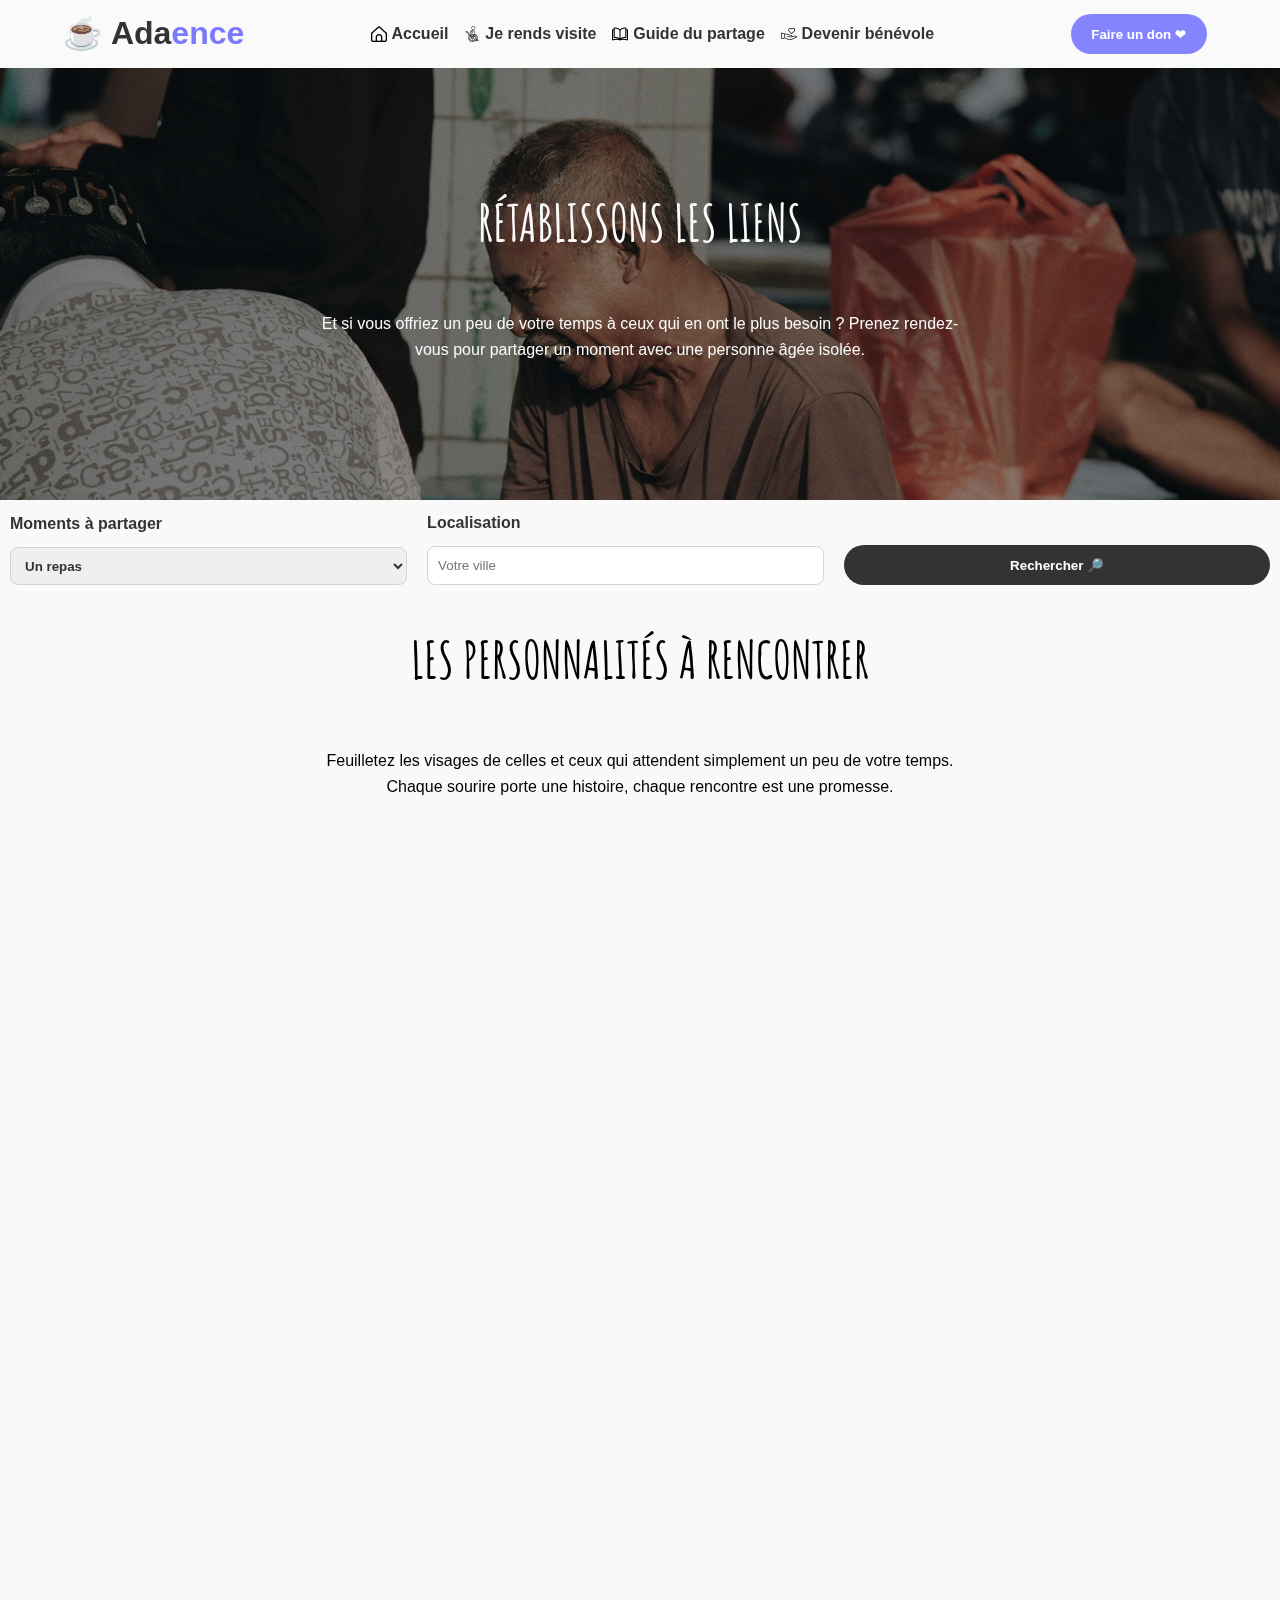
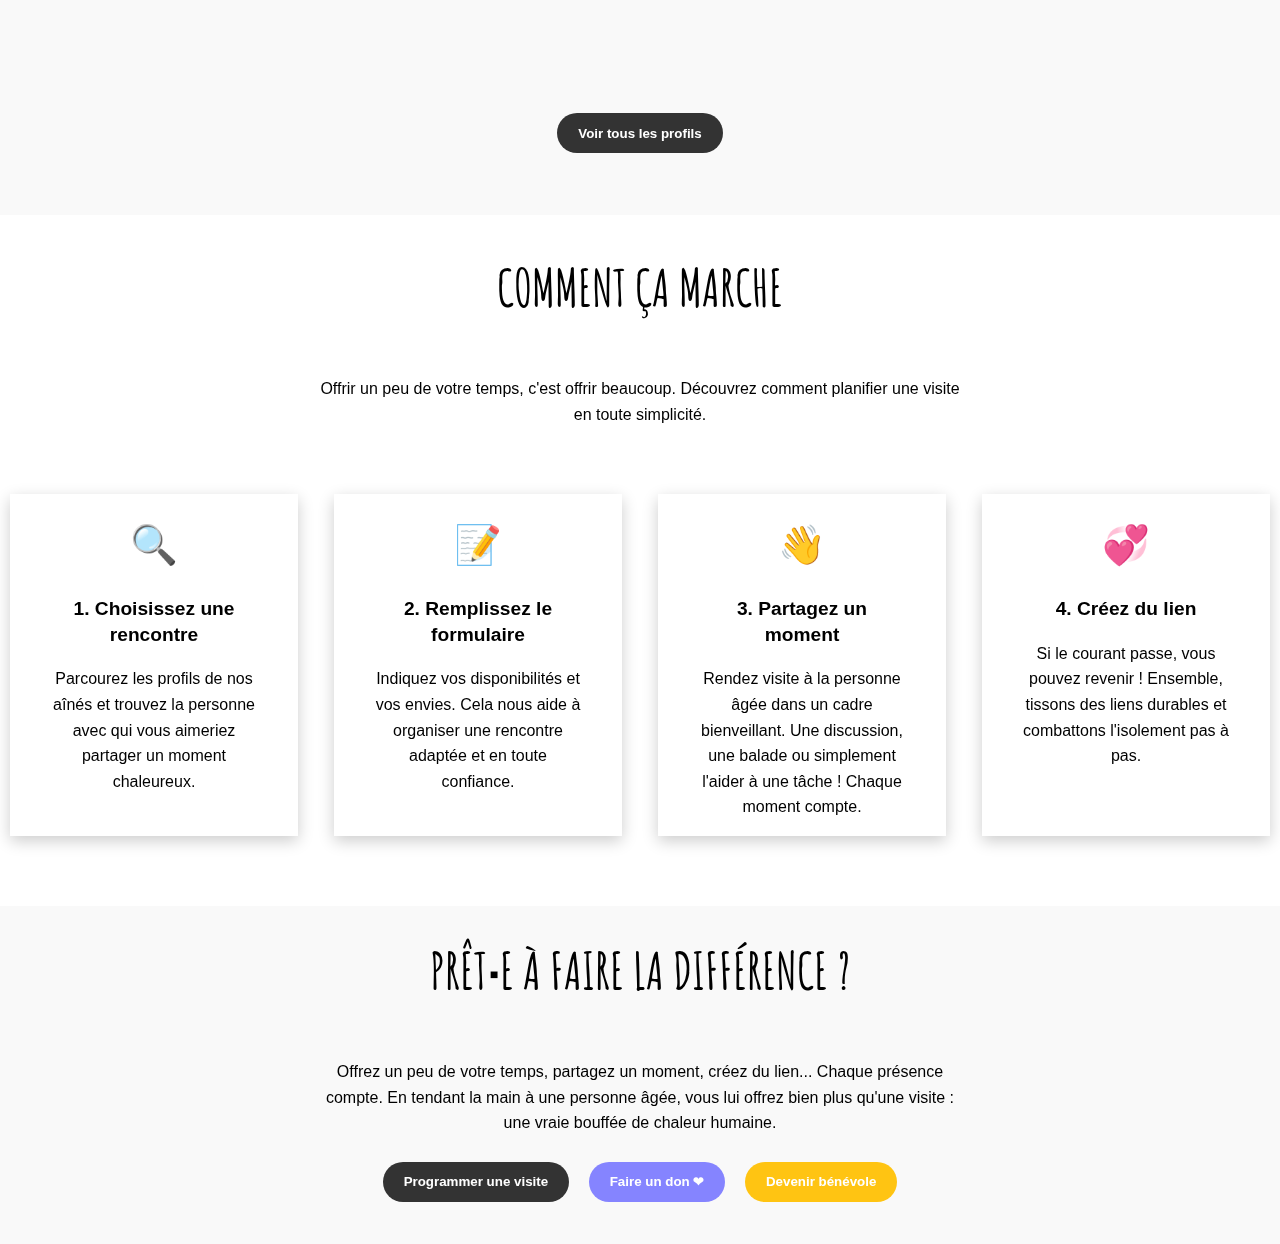
<file: index.html>
<!DOCTYPE html>
<html lang="fr">

<head>
    <meta charset="UTF-8">
    <meta name="viewport" content="width=device-width, initial-scale=1.0">
    <link rel="stylesheet" href="style.css">
    <link rel="icon" type="image/vnd.icon" href="./images/favicon.ico">
    <link rel="preconnect" href="https://fonts.googleapis.com">
    <link rel="preconnect" href="https://fonts.gstatic.com" crossorigin>
    <link href="https://fonts.googleapis.com/css2?family=Amatic+SC:wght@400;700&display=swap" rel="stylesheet">
    <link href="https://cdn.lineicons.com/5.0/lineicons.css" rel="stylesheet" />
    <script defer type="module" src="script.js"></script>
    <title>Adaence</title>
</head>

<body>
    <!-- <div style="opacity: .6; position: absolute; top: 0; left: 0;">
        <img src="./maquette/maquette_accueil.png" alt="" style="width: 100%;">
    </div> -->
    <header>
        <h1>☕ Ada<span class="secondary-color">ence</span></h1>
        <nav>
            <a href="./index.html">
                <p><img src="./images/maison.png" alt="Accueil"> Accueil</p>
            </a>
            <a>
                <p><img src="./images/fauteuil-roulant.png" alt="Je rends visite"> Je rends visite</p>
            </a>
            <a>
                <p><img src="./images/livre-ouvert.png" alt="Guide du partage"> Guide du partage</p>
            </a>
            <a>
                <p><img src="./images/donner.png" alt="Devenir bénévole"> Devenir bénévole</p>
            </a>
        </nav>
        <button class="btn-secondary">Faire un don ❤</button>
    </header>

    <section id="search">
        <div id="search-image"></div>

        <div id="search-presentation" class="section-presentation">
            <h2>Rétablissons les liens</h2>
            <p>Et si vous offriez un peu de votre temps à ceux qui en ont le plus besoin ? Prenez rendez-vous pour
                partager un moment avec une personne âgée isolée.</p>
        </div>
    </section>

    <div id="search-zone">
        <label><p>Moments à partager</p>
            <select name="nom" id="nom">
                <option value="repas">Un repas</option>
                <option value="cafe-the">Un café/thé</option>
                <option value="promenade">Une promenade</option>
                <option value="sortie-culturelle">Une sortie culturelle</option>
                <option value="autre-activite">Autre activité</option>
            </select>
        </label>
        <label><p>Localisation</p>
            <input type="text" placeholder="Votre ville">
        </label>
        <button class="btn-primary">Rechercher 🔎</button>
    </div>

    <section id="profiles-to-meet">

        <div id="profiles-presentation" class="section-presentation">
            <h2>Les personnalités à rencontrer</h2>
            <p>Feuilletez les visages de celles et ceux qui attendent simplement un peu de votre temps. Chaque sourire porte une histoire, chaque rencontre est une promesse.</p>
        </div>
        
        <div id="profiles">

        </div>

        <div id="btn-more-profiles-div">
            <button class="btn-primary">Voir tous les profils</button>
        </div>
    </section>

    <section id="how-it-works">

        <div id="how-it-works-presentation" class="section-presentation">
            <h2>Comment ça marche</h2>
            <p>Offrir un peu de votre temps, c'est offrir beaucoup. Découvrez comment planifier une visite en toute simplicité.</p>
        </div>

        <div id="how-it-works-steps">
            <article>
                <p class="article-emoji">🔍</p>
                <p class="article-title">1. Choisissez une rencontre</p>
                <p class="article-text">Parcourez les profils de nos aînés et trouvez la personne avec qui vous aimeriez partager un moment chaleureux.</p>
            </article>
            <article>
                <p class="article-emoji">📝</p>
                <p class="article-title">2. Remplissez le formulaire</p>
                <p class="article-text">Indiquez vos disponibilités et vos envies. Cela nous aide à organiser une rencontre adaptée et en toute confiance.</p>
            </article>
            <article>
                <p class="article-emoji">👋</p>
                <p class="article-title">3. Partagez un moment</p>
                <p class="article-text">Rendez visite à la personne âgée dans un cadre bienveillant. Une discussion, une balade ou simplement l'aider à une tâche ! Chaque moment compte.</p>
            </article>
            <article>
                <p class="article-emoji">💞</p>
                <p class="article-title">4. Créez du lien</p>
                <p class="article-text">Si le courant passe, vous pouvez revenir ! Ensemble, tissons des liens durables et combattons l'isolement pas à pas.</p>
            </article>
        </div>

    </section>

    <section id="ready-to-make-the-diff">

        <div id="ready-to-make-the-diff-presentation" class="section-presentation">
            <h2>Prêt⸱e à faire la différence ?</h2>
            <p>Offrez un peu de votre temps, partagez un moment, créez du lien... Chaque présence compte. En tendant la main à une personne âgée, vous lui offrez bien plus qu'une visite : une vraie bouffée de chaleur humaine.</p>
        </div>

        <div id="multiple-btn-div">
            <button class="btn-primary">Programmer une visite</button>
            <button class="btn-secondary">Faire un don ❤</button>
            <button class="btn-accent">Devenir bénévole</button>
        </div>

    </section>

</body>

</html>
</file>
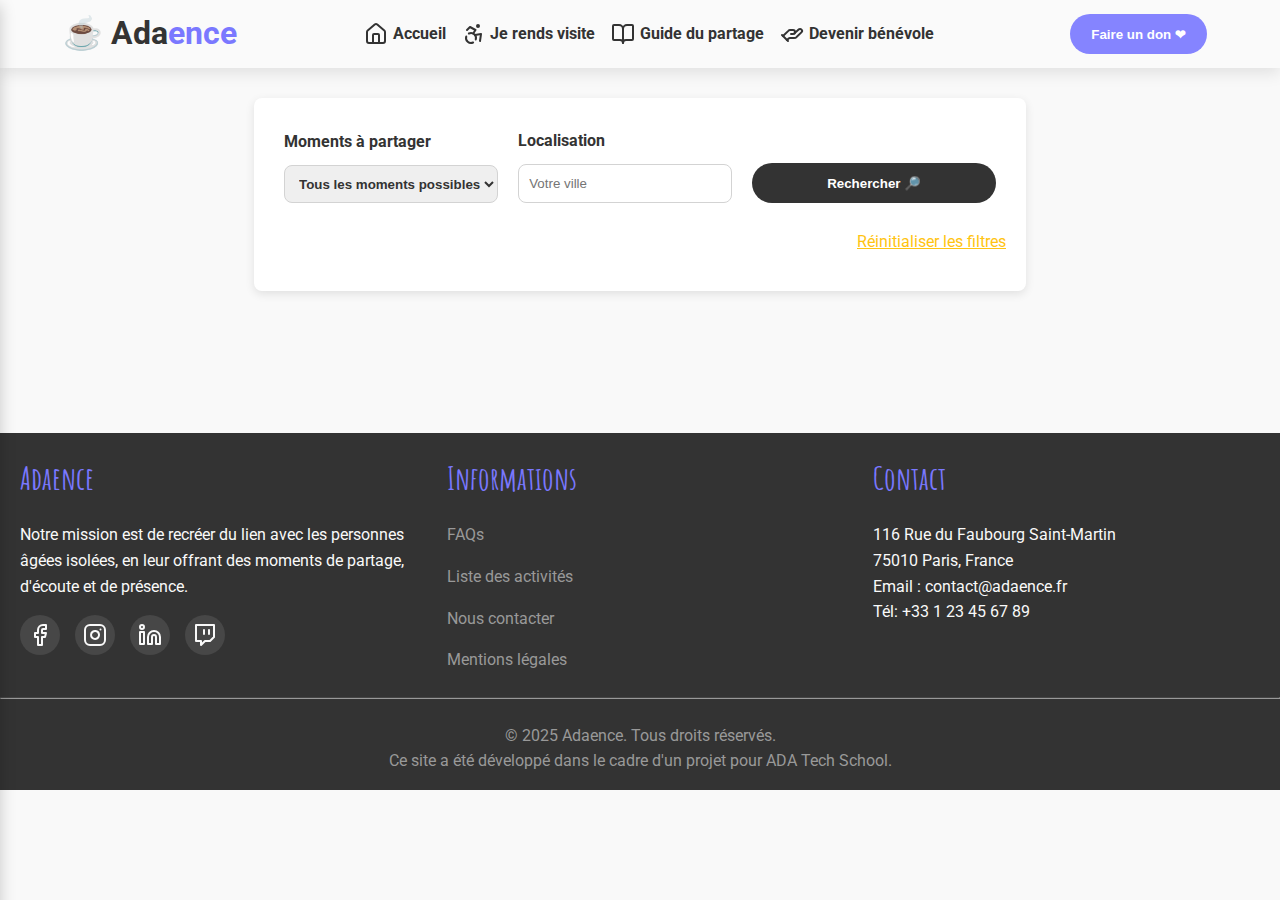
<file: search.html>
<!DOCTYPE html>
<html lang="fr">

<head>
    <meta charset="UTF-8">
    <meta name="viewport" content="width=device-width, initial-scale=1.0">
    <link rel="stylesheet" href="style.css">
    <link rel="icon" type="image/vnd.icon" href="./images/favicon.ico">
    <link rel="preconnect" href="https://fonts.googleapis.com">
    <link rel="preconnect" href="https://fonts.gstatic.com" crossorigin>
    <link
        href="https://fonts.googleapis.com/css2?family=Amatic+SC:wght@400;700&family=Roboto:ital,wght@0,100..900;1,100..900&display=swap"
        rel="stylesheet">
    <link href="https://cdn.lineicons.com/5.0/lineicons.css" rel="stylesheet" />
    <script defer type="module" src="script.js"></script>
    <script src="./sidenav.js" defer></script>
    <title>Adaence</title>
</head>

<body>
    <!-- <div style="opacity: .6; position: absolute; top: 0; left: 0;">
        <img src="./maquette/maquette_accueil.png" alt="" style="width: 100%;">
    </div> -->
    <header>

        <div id="my-side-nav">
            <a id="close-side-nav-btn" href="#">x</a>
            <ul>
                <li>
                    <a href="./index.html">
                        <svg xmlns="http://www.w3.org/2000/svg" width="24" height="24" viewBox="0 0 24 24" fill="none"
                            stroke="currentColor" stroke-width="2" stroke-linecap="round" stroke-linejoin="round"
                            class="lucide lucide-house-icon lucide-house">
                            <path d="M15 21v-8a1 1 0 0 0-1-1h-4a1 1 0 0 0-1 1v8" />
                            <path
                                d="M3 10a2 2 0 0 1 .709-1.528l7-5.999a2 2 0 0 1 2.582 0l7 5.999A2 2 0 0 1 21 10v9a2 2 0 0 1-2 2H5a2 2 0 0 1-2-2z" />
                        </svg>
                        <p>Accueil</p>
                    </a>
                </li>
                <li>
                    <a href="./search.html">
                        <svg xmlns="http://www.w3.org/2000/svg" width="24" height="24" viewBox="0 0 24 24" fill="none"
                            stroke="currentColor" stroke-width="2" stroke-linecap="round" stroke-linejoin="round"
                            class="lucide lucide-accessibility-icon lucide-accessibility">
                            <circle cx="16" cy="4" r="1" />
                            <path d="m18 19 1-7-6 1" />
                            <path d="m5 8 3-3 5.5 3-2.36 3.5" />
                            <path d="M4.24 14.5a5 5 0 0 0 6.88 6" />
                            <path d="M13.76 17.5a5 5 0 0 0-6.88-6" />
                        </svg>
                        <p>Je rends visite</p>
                    </a>
                </li>
                <li>
                    <a href="./under_construction.html">
                        <svg xmlns="http://www.w3.org/2000/svg" width="24" height="24" viewBox="0 0 24 24" fill="none"
                            stroke="currentColor" stroke-width="2" stroke-linecap="round" stroke-linejoin="round"
                            class="lucide lucide-book-open-icon lucide-book-open">
                            <path d="M12 7v14" />
                            <path
                                d="M3 18a1 1 0 0 1-1-1V4a1 1 0 0 1 1-1h5a4 4 0 0 1 4 4 4 4 0 0 1 4-4h5a1 1 0 0 1 1 1v13a1 1 0 0 1-1 1h-6a3 3 0 0 0-3 3 3 3 0 0 0-3-3z" />
                        </svg>
                        <p>Guide du partage</p>
                    </a>
                </li>
                <li>
                    <a href="./volunteer.html">
                        <svg xmlns="http://www.w3.org/2000/svg" width="24" height="24" viewBox="0 0 24 24" fill="none"
                            stroke="currentColor" stroke-width="2" stroke-linecap="round" stroke-linejoin="round"
                            class="lucide lucide-hand-helping-icon lucide-hand-helping">
                            <path d="M11 12h2a2 2 0 1 0 0-4h-3c-.6 0-1.1.2-1.4.6L3 14" />
                            <path
                                d="m7 18 1.6-1.4c.3-.4.8-.6 1.4-.6h4c1.1 0 2.1-.4 2.8-1.2l4.6-4.4a2 2 0 0 0-2.75-2.91l-4.2 3.9" />
                            <path d="m2 13 6 6" />
                        </svg>
                        <p>Devenir bénévole</p>
                    </a>
                </li>
                <li>
                    <a href="./under_construction.html">
                        <button class="btn-secondary">Faire un don ❤</button>
                    </a>
                </li>
            </ul>
        </div>

        <a href="#" id="open-side-nav-btn">
            <span class="buger-icon">
                <span></span>
                <span></span>
                <span></span>
            </span>
        </a>


        <a href="./index.html">
            <h1>☕ Ada<span class="secondary-color">ence</span></h1>
        </a>
        <nav>
            <a href="./index.html">
                <svg xmlns="http://www.w3.org/2000/svg" width="24" height="24" viewBox="0 0 24 24" fill="none"
                    stroke="currentColor" stroke-width="2" stroke-linecap="round" stroke-linejoin="round"
                    class="lucide lucide-house-icon lucide-house">
                    <path d="M15 21v-8a1 1 0 0 0-1-1h-4a1 1 0 0 0-1 1v8" />
                    <path
                        d="M3 10a2 2 0 0 1 .709-1.528l7-5.999a2 2 0 0 1 2.582 0l7 5.999A2 2 0 0 1 21 10v9a2 2 0 0 1-2 2H5a2 2 0 0 1-2-2z" />
                </svg>
                <p>Accueil</p>
            </a>
            <a href="./search.html">
                <svg xmlns="http://www.w3.org/2000/svg" width="24" height="24" viewBox="0 0 24 24" fill="none"
                    stroke="currentColor" stroke-width="2" stroke-linecap="round" stroke-linejoin="round"
                    class="lucide lucide-accessibility-icon lucide-accessibility">
                    <circle cx="16" cy="4" r="1" />
                    <path d="m18 19 1-7-6 1" />
                    <path d="m5 8 3-3 5.5 3-2.36 3.5" />
                    <path d="M4.24 14.5a5 5 0 0 0 6.88 6" />
                    <path d="M13.76 17.5a5 5 0 0 0-6.88-6" />
                </svg>
                <p>Je rends visite</p>
            </a>
            <a href="./under_construction.html">
                <svg xmlns="http://www.w3.org/2000/svg" width="24" height="24" viewBox="0 0 24 24" fill="none"
                    stroke="currentColor" stroke-width="2" stroke-linecap="round" stroke-linejoin="round"
                    class="lucide lucide-book-open-icon lucide-book-open">
                    <path d="M12 7v14" />
                    <path
                        d="M3 18a1 1 0 0 1-1-1V4a1 1 0 0 1 1-1h5a4 4 0 0 1 4 4 4 4 0 0 1 4-4h5a1 1 0 0 1 1 1v13a1 1 0 0 1-1 1h-6a3 3 0 0 0-3 3 3 3 0 0 0-3-3z" />
                </svg>
                <p>Guide du partage</p>
            </a>
            <a href="./volunteer.html">
                <svg xmlns="http://www.w3.org/2000/svg" width="24" height="24" viewBox="0 0 24 24" fill="none"
                    stroke="currentColor" stroke-width="2" stroke-linecap="round" stroke-linejoin="round"
                    class="lucide lucide-hand-helping-icon lucide-hand-helping">
                    <path d="M11 12h2a2 2 0 1 0 0-4h-3c-.6 0-1.1.2-1.4.6L3 14" />
                    <path
                        d="m7 18 1.6-1.4c.3-.4.8-.6 1.4-.6h4c1.1 0 2.1-.4 2.8-1.2l4.6-4.4a2 2 0 0 0-2.75-2.91l-4.2 3.9" />
                    <path d="m2 13 6 6" />
                </svg>
                <p>Devenir bénévole</p>
            </a>
        </nav>
        <button id="donate-navbar" class="btn-secondary">Faire un don ❤</button>
    </header>

    <section id="search-section">

        <div id="searchbar">
            <form id="search-zone">
                <label>
                    <p>Moments à partager</p>
                    <select name="moments" id="moments">
                        <option value="all-moments">Tous les moments possibles</option>
                        <option value="Un repas">Un repas</option>
                        <option value="Un café/thé">Un café/thé</option>
                        <option value="Une promenade">Une promenade</option>
                        <option value="Une sortie culturelle">Une sortie culturelle</option>
                        <option value="Autre activité">Autre activité</option>
                    </select>
                </label>
                <label>
                    <p>Localisation</p>
                    <input type="text" placeholder="Votre ville" id="search-city">
                </label>
                <button class="btn-primary" type="submit" id="search-moment">Rechercher 🔎</button>
            </form>

            <div id="searchbar-infos">
                <p id="amount-of-moments"></p>
                <p id="reset-filters">Réinitialiser les filtres</p>
            </div>

        </div>

    </section>
    <section id="no-result-section"></section>

    <section id="search-results">

    </section>

    <footer>
        <section id="head-of-footer">
            <section id="footer-adaence">
                <h3 class="secondary-color">Adaence</h3>
                <div class="footer-paragraphs">
                    <p>Notre mission est de recréer du lien avec les personnes âgées isolées, en leur offrant des
                        moments de partage, d'écoute et de présence.</p>
                    <div id="logos-social-networks">
                        <div class="logo-lucide">
                            <svg xmlns="http://www.w3.org/2000/svg" width="24" height="24" viewBox="0 0 24 24"
                                fill="none" stroke="currentColor" stroke-width="2" stroke-linecap="round"
                                stroke-linejoin="round" class="lucide lucide-facebook-icon lucide-facebook">
                                <path d="M18 2h-3a5 5 0 0 0-5 5v3H7v4h3v8h4v-8h3l1-4h-4V7a1 1 0 0 1 1-1h3z" />
                            </svg>
                        </div>
                        <div class="logo-lucide">
                            <svg xmlns="http://www.w3.org/2000/svg" width="24" height="24" viewBox="0 0 24 24"
                                fill="none" stroke="currentColor" stroke-width="2" stroke-linecap="round"
                                stroke-linejoin="round" class="lucide lucide-instagram-icon lucide-instagram">
                                <rect width="20" height="20" x="2" y="2" rx="5" ry="5" />
                                <path d="M16 11.37A4 4 0 1 1 12.63 8 4 4 0 0 1 16 11.37z" />
                                <line x1="17.5" x2="17.51" y1="6.5" y2="6.5" />
                            </svg>
                        </div>
                        <div class="logo-lucide">
                            <svg xmlns="http://www.w3.org/2000/svg" width="24" height="24" viewBox="0 0 24 24"
                                fill="none" stroke="currentColor" stroke-width="2" stroke-linecap="round"
                                stroke-linejoin="round" class="lucide lucide-linkedin-icon lucide-linkedin">
                                <path
                                    d="M16 8a6 6 0 0 1 6 6v7h-4v-7a2 2 0 0 0-2-2 2 2 0 0 0-2 2v7h-4v-7a6 6 0 0 1 6-6z" />
                                <rect width="4" height="12" x="2" y="9" />
                                <circle cx="4" cy="4" r="2" />
                            </svg>
                        </div>
                        <div class="logo-lucide">
                            <svg xmlns="http://www.w3.org/2000/svg" width="24" height="24" viewBox="0 0 24 24"
                                fill="none" stroke="currentColor" stroke-width="2" stroke-linecap="round"
                                stroke-linejoin="round" class="lucide lucide-twitch-icon lucide-twitch">
                                <path d="M21 2H3v16h5v4l4-4h5l4-4V2zm-10 9V7m5 4V7" />
                            </svg>
                        </div>
                    </div>
                </div>
            </section>

            <section>
                <h3 class="secondary-color">Informations</h3>
                <div id="informations-links" class="footer-paragraphs">
                    <a href="./under_construction.html" class="hover-underlined">
                        <p>FAQs</p>
                    </a>
                    <a href="./under_construction.html" class="hover-underlined">
                        <p>Liste des activités</p>
                    </a>
                    <a href="mailto:contact@adaence.fr" class="hover-underlined">
                        <p>Nous contacter</p>
                    </a>
                    <a href="./under_construction.html" class="hover-underlined">
                        <p>Mentions légales</p>
                    </a>
                </div>
            </section>

            <section>
                <h3 class="secondary-color">Contact</h3>
                <div class="footer-paragraphs">
                    <p>116 Rue du Faubourg Saint-Martin<br>
                        75010 Paris, France<br>
                        Email : <a href="mailto:contact@adaence.fr"
                            class="hover-underlined light-color">contact@adaence.fr</a><br>
                        Tél: +33 1 23 45 67 89</p>
                </div>
            </section>
        </section>
        <hr>
        <section id="foot-of-footer">
            <p>© 2025 Adaence. Tous droits réservés.<br>
                Ce site a été développé dans le cadre d'un projet pour ADA Tech School.</p>
        </section>
    </footer>

</body>

</html>
</file>
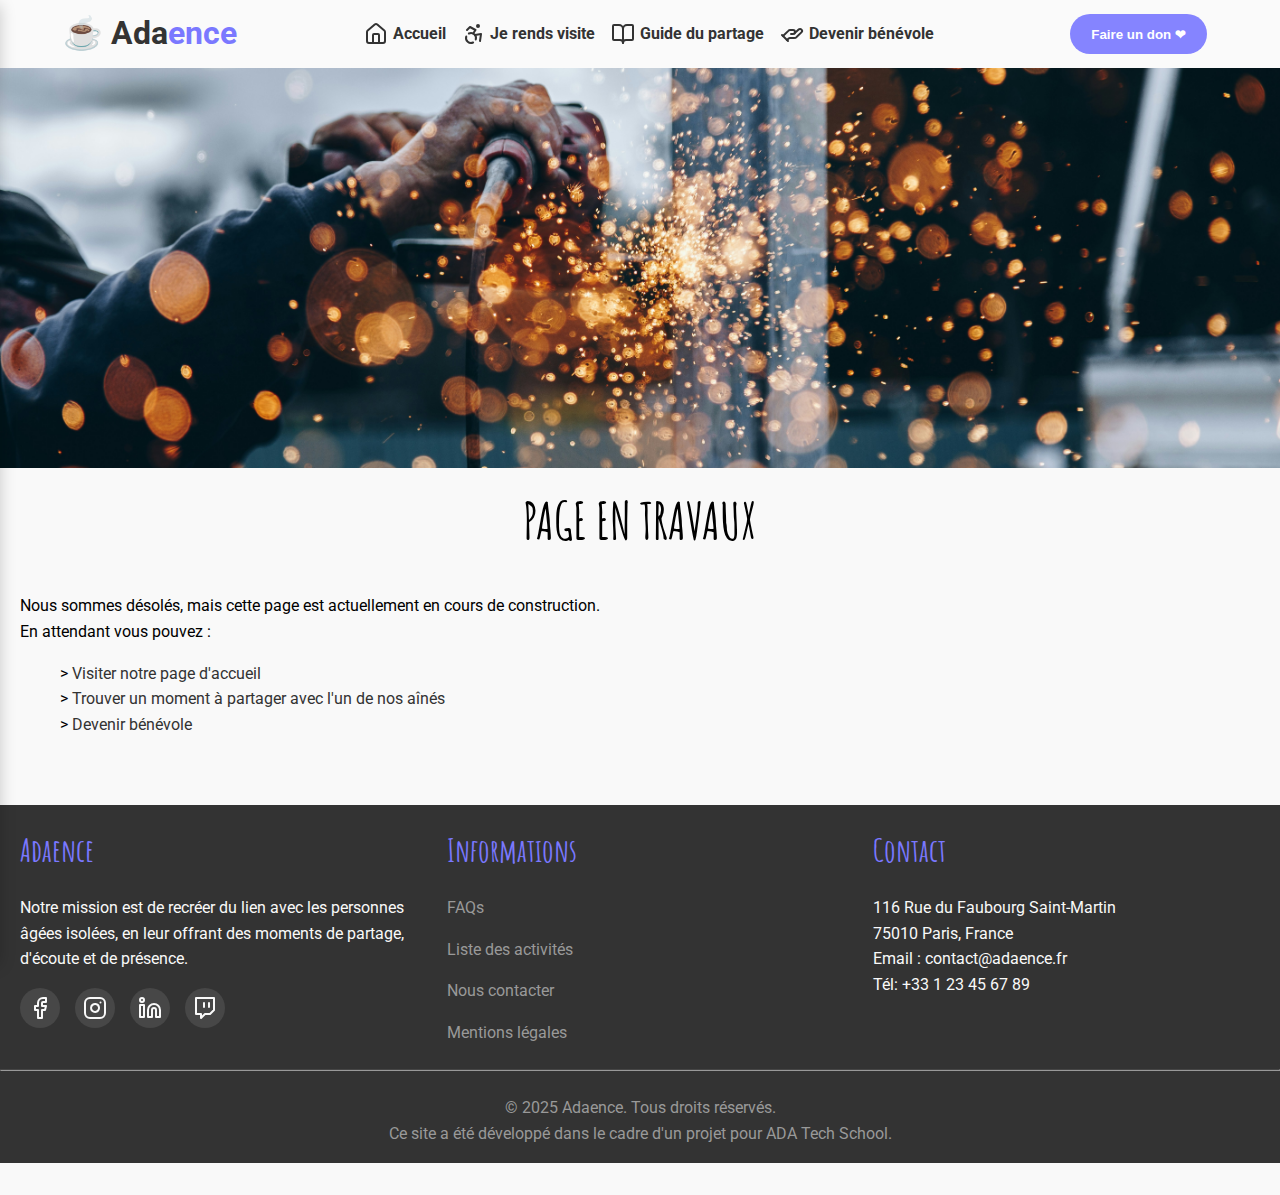
<file: under_construction.html>
<!DOCTYPE html>
<html lang="fr">

<head>
    <meta charset="UTF-8">
    <meta name="viewport" content="width=device-width, initial-scale=1.0">
    <link rel="stylesheet" href="style.css">
    <link rel="icon" type="image/vnd.icon" href="./images/favicon.ico">
    <link rel="preconnect" href="https://fonts.googleapis.com">
    <link rel="preconnect" href="https://fonts.gstatic.com" crossorigin>
    <link
        href="https://fonts.googleapis.com/css2?family=Amatic+SC:wght@400;700&family=Roboto:ital,wght@0,100..900;1,100..900&display=swap"
        rel="stylesheet">
    <link href="https://cdn.lineicons.com/5.0/lineicons.css" rel="stylesheet" />
    <script src="./sidenav.js" defer></script>
    <title>Adaence</title>
</head>

<body>
    <!-- <div style="opacity: .6; position: absolute; top: 0; left: 0;">
        <img src="./maquette/maquette_accueil.png" alt="" style="width: 100%;">
    </div> -->
    <header>
        <div id="my-side-nav">
            <a id="close-side-nav-btn" href="#">x</a>
            <ul>
                <li>
                    <a href="./index.html">
                        <svg xmlns="http://www.w3.org/2000/svg" width="24" height="24" viewBox="0 0 24 24" fill="none"
                            stroke="currentColor" stroke-width="2" stroke-linecap="round" stroke-linejoin="round"
                            class="lucide lucide-house-icon lucide-house">
                            <path d="M15 21v-8a1 1 0 0 0-1-1h-4a1 1 0 0 0-1 1v8" />
                            <path
                                d="M3 10a2 2 0 0 1 .709-1.528l7-5.999a2 2 0 0 1 2.582 0l7 5.999A2 2 0 0 1 21 10v9a2 2 0 0 1-2 2H5a2 2 0 0 1-2-2z" />
                        </svg>
                        <p>Accueil</p>
                    </a>
                </li>
                <li>
                    <a href="./search.html">
                        <svg xmlns="http://www.w3.org/2000/svg" width="24" height="24" viewBox="0 0 24 24" fill="none"
                            stroke="currentColor" stroke-width="2" stroke-linecap="round" stroke-linejoin="round"
                            class="lucide lucide-accessibility-icon lucide-accessibility">
                            <circle cx="16" cy="4" r="1" />
                            <path d="m18 19 1-7-6 1" />
                            <path d="m5 8 3-3 5.5 3-2.36 3.5" />
                            <path d="M4.24 14.5a5 5 0 0 0 6.88 6" />
                            <path d="M13.76 17.5a5 5 0 0 0-6.88-6" />
                        </svg>
                        <p>Je rends visite</p>
                    </a>
                </li>
                <li>
                    <a href="./under_construction.html">
                        <svg xmlns="http://www.w3.org/2000/svg" width="24" height="24" viewBox="0 0 24 24" fill="none"
                            stroke="currentColor" stroke-width="2" stroke-linecap="round" stroke-linejoin="round"
                            class="lucide lucide-book-open-icon lucide-book-open">
                            <path d="M12 7v14" />
                            <path
                                d="M3 18a1 1 0 0 1-1-1V4a1 1 0 0 1 1-1h5a4 4 0 0 1 4 4 4 4 0 0 1 4-4h5a1 1 0 0 1 1 1v13a1 1 0 0 1-1 1h-6a3 3 0 0 0-3 3 3 3 0 0 0-3-3z" />
                        </svg>
                        <p>Guide du partage</p>
                    </a>
                </li>
                <li>
                    <a href="./volunteer.html">
                        <svg xmlns="http://www.w3.org/2000/svg" width="24" height="24" viewBox="0 0 24 24" fill="none"
                            stroke="currentColor" stroke-width="2" stroke-linecap="round" stroke-linejoin="round"
                            class="lucide lucide-hand-helping-icon lucide-hand-helping">
                            <path d="M11 12h2a2 2 0 1 0 0-4h-3c-.6 0-1.1.2-1.4.6L3 14" />
                            <path
                                d="m7 18 1.6-1.4c.3-.4.8-.6 1.4-.6h4c1.1 0 2.1-.4 2.8-1.2l4.6-4.4a2 2 0 0 0-2.75-2.91l-4.2 3.9" />
                            <path d="m2 13 6 6" />
                        </svg>
                        <p>Devenir bénévole</p>
                    </a>
                </li>
                <li>
                    <a href="./under_construction.html">
                        <button class="btn-secondary">Faire un don ❤</button>
                    </a>
                </li>
            </ul>
        </div>

        <a href="#" id="open-side-nav-btn">
            <span class="buger-icon">
                <span></span>
                <span></span>
                <span></span>
            </span>
        </a>

        <a href="./index.html">
            <h1>☕ Ada<span class="secondary-color">ence</span></h1>
        </a>
        <nav>
            <a href="./index.html">
                <svg xmlns="http://www.w3.org/2000/svg" width="24" height="24" viewBox="0 0 24 24" fill="none"
                    stroke="currentColor" stroke-width="2" stroke-linecap="round" stroke-linejoin="round"
                    class="lucide lucide-house-icon lucide-house">
                    <path d="M15 21v-8a1 1 0 0 0-1-1h-4a1 1 0 0 0-1 1v8" />
                    <path
                        d="M3 10a2 2 0 0 1 .709-1.528l7-5.999a2 2 0 0 1 2.582 0l7 5.999A2 2 0 0 1 21 10v9a2 2 0 0 1-2 2H5a2 2 0 0 1-2-2z" />
                </svg>
                <p>Accueil</p>
            </a>
            <a href="./search.html">
                <svg xmlns="http://www.w3.org/2000/svg" width="24" height="24" viewBox="0 0 24 24" fill="none"
                    stroke="currentColor" stroke-width="2" stroke-linecap="round" stroke-linejoin="round"
                    class="lucide lucide-accessibility-icon lucide-accessibility">
                    <circle cx="16" cy="4" r="1" />
                    <path d="m18 19 1-7-6 1" />
                    <path d="m5 8 3-3 5.5 3-2.36 3.5" />
                    <path d="M4.24 14.5a5 5 0 0 0 6.88 6" />
                    <path d="M13.76 17.5a5 5 0 0 0-6.88-6" />
                </svg>
                <p>Je rends visite</p>
            </a>
            <a href="./under_construction.html">
                <svg xmlns="http://www.w3.org/2000/svg" width="24" height="24" viewBox="0 0 24 24" fill="none"
                    stroke="currentColor" stroke-width="2" stroke-linecap="round" stroke-linejoin="round"
                    class="lucide lucide-book-open-icon lucide-book-open">
                    <path d="M12 7v14" />
                    <path
                        d="M3 18a1 1 0 0 1-1-1V4a1 1 0 0 1 1-1h5a4 4 0 0 1 4 4 4 4 0 0 1 4-4h5a1 1 0 0 1 1 1v13a1 1 0 0 1-1 1h-6a3 3 0 0 0-3 3 3 3 0 0 0-3-3z" />
                </svg>
                <p>Guide du partage</p>
            </a>
            <a href="./volunteer.html">
                <svg xmlns="http://www.w3.org/2000/svg" width="24" height="24" viewBox="0 0 24 24" fill="none"
                    stroke="currentColor" stroke-width="2" stroke-linecap="round" stroke-linejoin="round"
                    class="lucide lucide-hand-helping-icon lucide-hand-helping">
                    <path d="M11 12h2a2 2 0 1 0 0-4h-3c-.6 0-1.1.2-1.4.6L3 14" />
                    <path
                        d="m7 18 1.6-1.4c.3-.4.8-.6 1.4-.6h4c1.1 0 2.1-.4 2.8-1.2l4.6-4.4a2 2 0 0 0-2.75-2.91l-4.2 3.9" />
                    <path d="m2 13 6 6" />
                </svg>
                <p>Devenir bénévole</p>
            </a>
        </nav>
        <button id="donate-navbar" class="btn-secondary">Faire un don ❤</button>
    </header>

    <section id="under-construction">
        <div id="under-construction-img"></div>
        <div id="under-construction-text">
            <h2>Page en travaux</h2>
            <p>Nous sommes désolés, mais cette page est actuellement en cours de construction. <br>
                En attendant vous pouvez :
            <ul>
                <li style="list-style: none;">> <a href="./index.html">Visiter notre page d'accueil</a></li>
                <li style="list-style: none;">> <a href="./search.html">Trouver un moment à partager avec l'un de nos aînés</a></li>
                <li style="list-style: none;">> <a href="./volunteer.html">Devenir bénévole</a></li>
            </ul>
            </p>
        </div>
    </section>


    <footer>
        <section id="head-of-footer">
            <section id="footer-adaence">
                <h3 class="secondary-color">Adaence</h3>
                <div class="footer-paragraphs">
                    <p>Notre mission est de recréer du lien avec les personnes âgées isolées, en leur offrant des
                        moments de partage, d'écoute et de présence.</p>
                    <div id="logos-social-networks">
                        <div class="logo-lucide">
                            <svg xmlns="http://www.w3.org/2000/svg" width="24" height="24" viewBox="0 0 24 24"
                                fill="none" stroke="currentColor" stroke-width="2" stroke-linecap="round"
                                stroke-linejoin="round" class="lucide lucide-facebook-icon lucide-facebook">
                                <path d="M18 2h-3a5 5 0 0 0-5 5v3H7v4h3v8h4v-8h3l1-4h-4V7a1 1 0 0 1 1-1h3z" />
                            </svg>
                        </div>
                        <div class="logo-lucide">
                            <svg xmlns="http://www.w3.org/2000/svg" width="24" height="24" viewBox="0 0 24 24"
                                fill="none" stroke="currentColor" stroke-width="2" stroke-linecap="round"
                                stroke-linejoin="round" class="lucide lucide-instagram-icon lucide-instagram">
                                <rect width="20" height="20" x="2" y="2" rx="5" ry="5" />
                                <path d="M16 11.37A4 4 0 1 1 12.63 8 4 4 0 0 1 16 11.37z" />
                                <line x1="17.5" x2="17.51" y1="6.5" y2="6.5" />
                            </svg>
                        </div>
                        <div class="logo-lucide">
                            <svg xmlns="http://www.w3.org/2000/svg" width="24" height="24" viewBox="0 0 24 24"
                                fill="none" stroke="currentColor" stroke-width="2" stroke-linecap="round"
                                stroke-linejoin="round" class="lucide lucide-linkedin-icon lucide-linkedin">
                                <path
                                    d="M16 8a6 6 0 0 1 6 6v7h-4v-7a2 2 0 0 0-2-2 2 2 0 0 0-2 2v7h-4v-7a6 6 0 0 1 6-6z" />
                                <rect width="4" height="12" x="2" y="9" />
                                <circle cx="4" cy="4" r="2" />
                            </svg>
                        </div>
                        <div class="logo-lucide">
                            <svg xmlns="http://www.w3.org/2000/svg" width="24" height="24" viewBox="0 0 24 24"
                                fill="none" stroke="currentColor" stroke-width="2" stroke-linecap="round"
                                stroke-linejoin="round" class="lucide lucide-twitch-icon lucide-twitch">
                                <path d="M21 2H3v16h5v4l4-4h5l4-4V2zm-10 9V7m5 4V7" />
                            </svg>
                        </div>
                    </div>
                </div>
            </section>

            <section>
                <h3 class="secondary-color">Informations</h3>
                <div id="informations-links" class="footer-paragraphs">
                    <a href="./under_construction.html" class="hover-underlined">
                        <p>FAQs</p>
                    </a>
                    <p class="little-screen">/</p>
                    <a href="./under_construction.html" class="hover-underlined">
                        <p>Liste des activités</p>
                    </a>
                    <p class="little-screen">/</p>
                    <a href="mailto:contact@adaence.fr" class="hover-underlined">
                        <p>Nous contacter</p>
                    </a>
                    <p class="little-screen">/</p>
                    <a href="./under_construction.html" class="hover-underlined">
                        <p>Mentions légales</p>
                    </a>
                </div>
            </section>

            <section>
                <h3 class="secondary-color">Contact</h3>
                <div class="footer-paragraphs">
                    <p>116 Rue du Faubourg Saint-Martin<br>
                        75010 Paris, France<br>
                        Email : <a href="mailto:contact@adaence.fr"
                            class="hover-underlined light-color">contact@adaence.fr</a><br>
                        Tél: +33 1 23 45 67 89</p>
                </div>
            </section>
        </section>
        <hr>
        <section id="foot-of-footer">
            <p>© 2025 Adaence. Tous droits réservés.<br>
                Ce site a été développé dans le cadre d'un projet pour ADA Tech School.</p>
        </section>
    </footer>

</body>

</html>
</file>
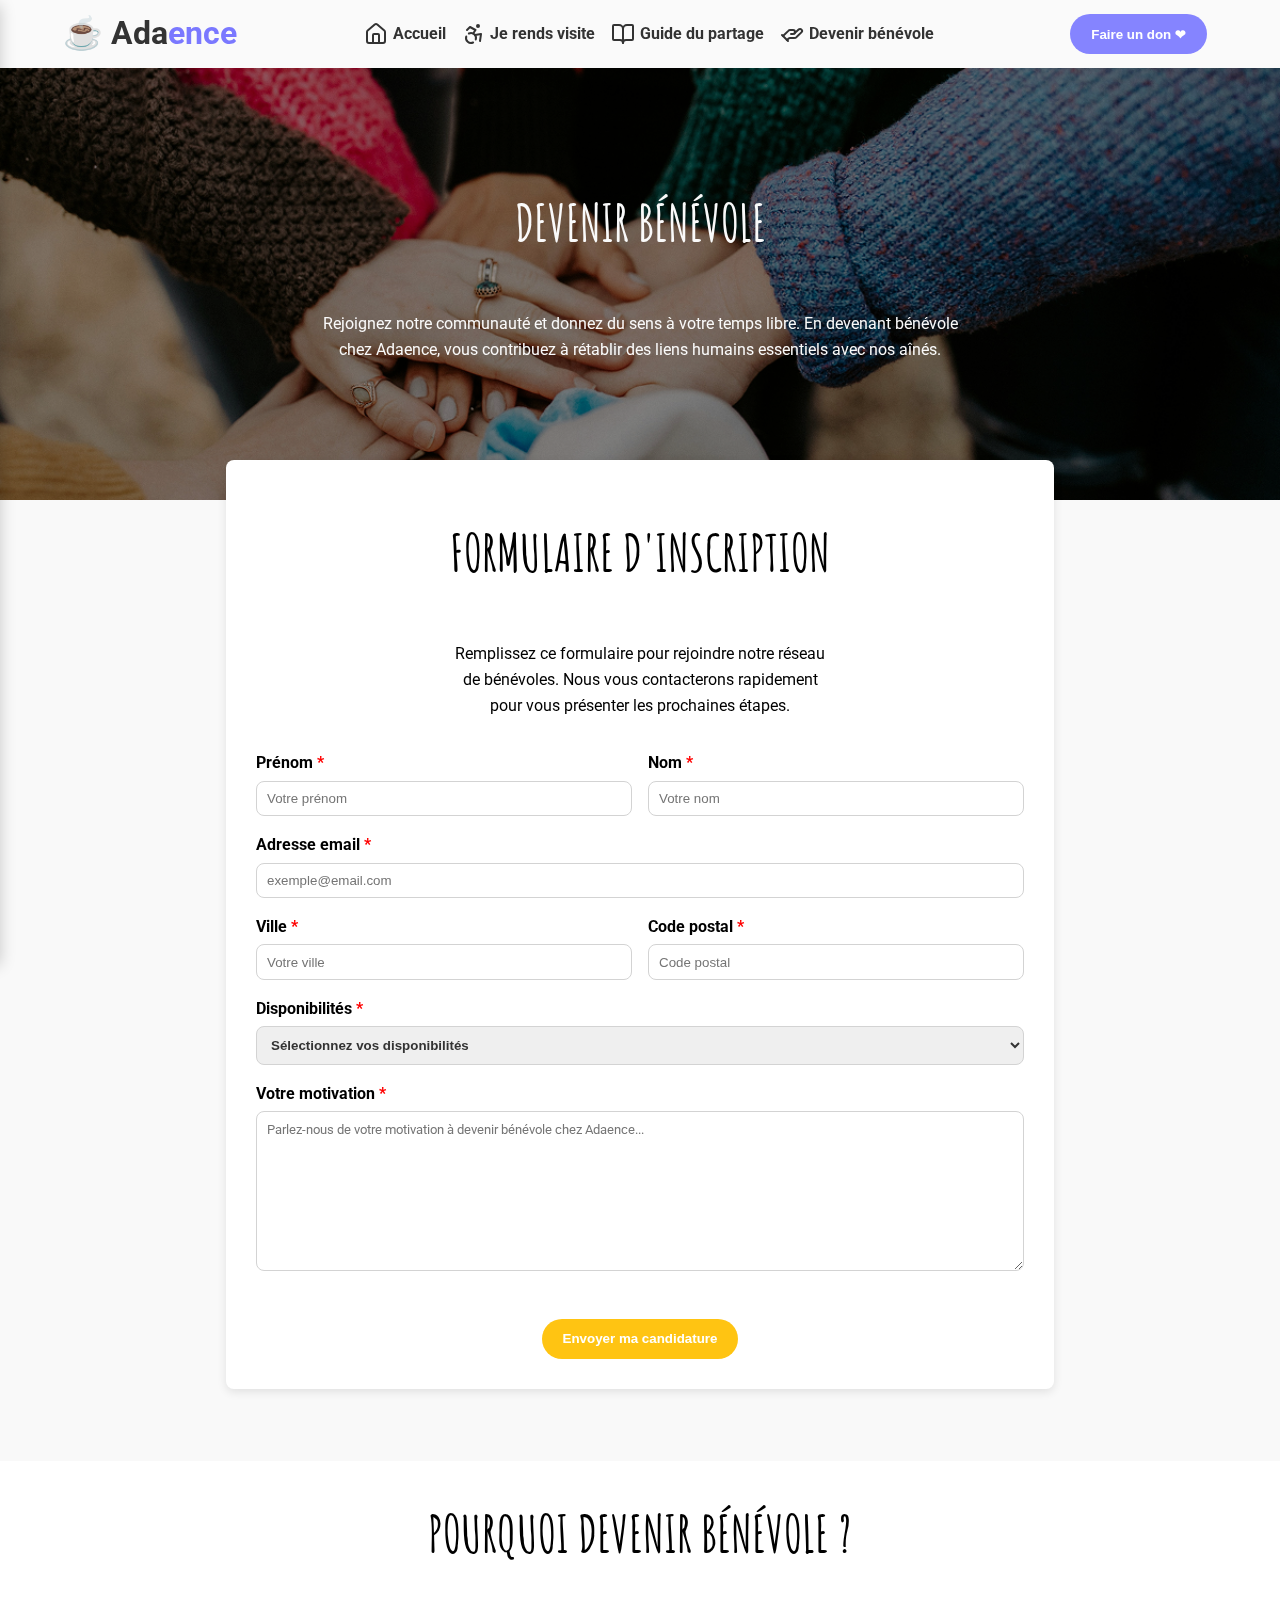
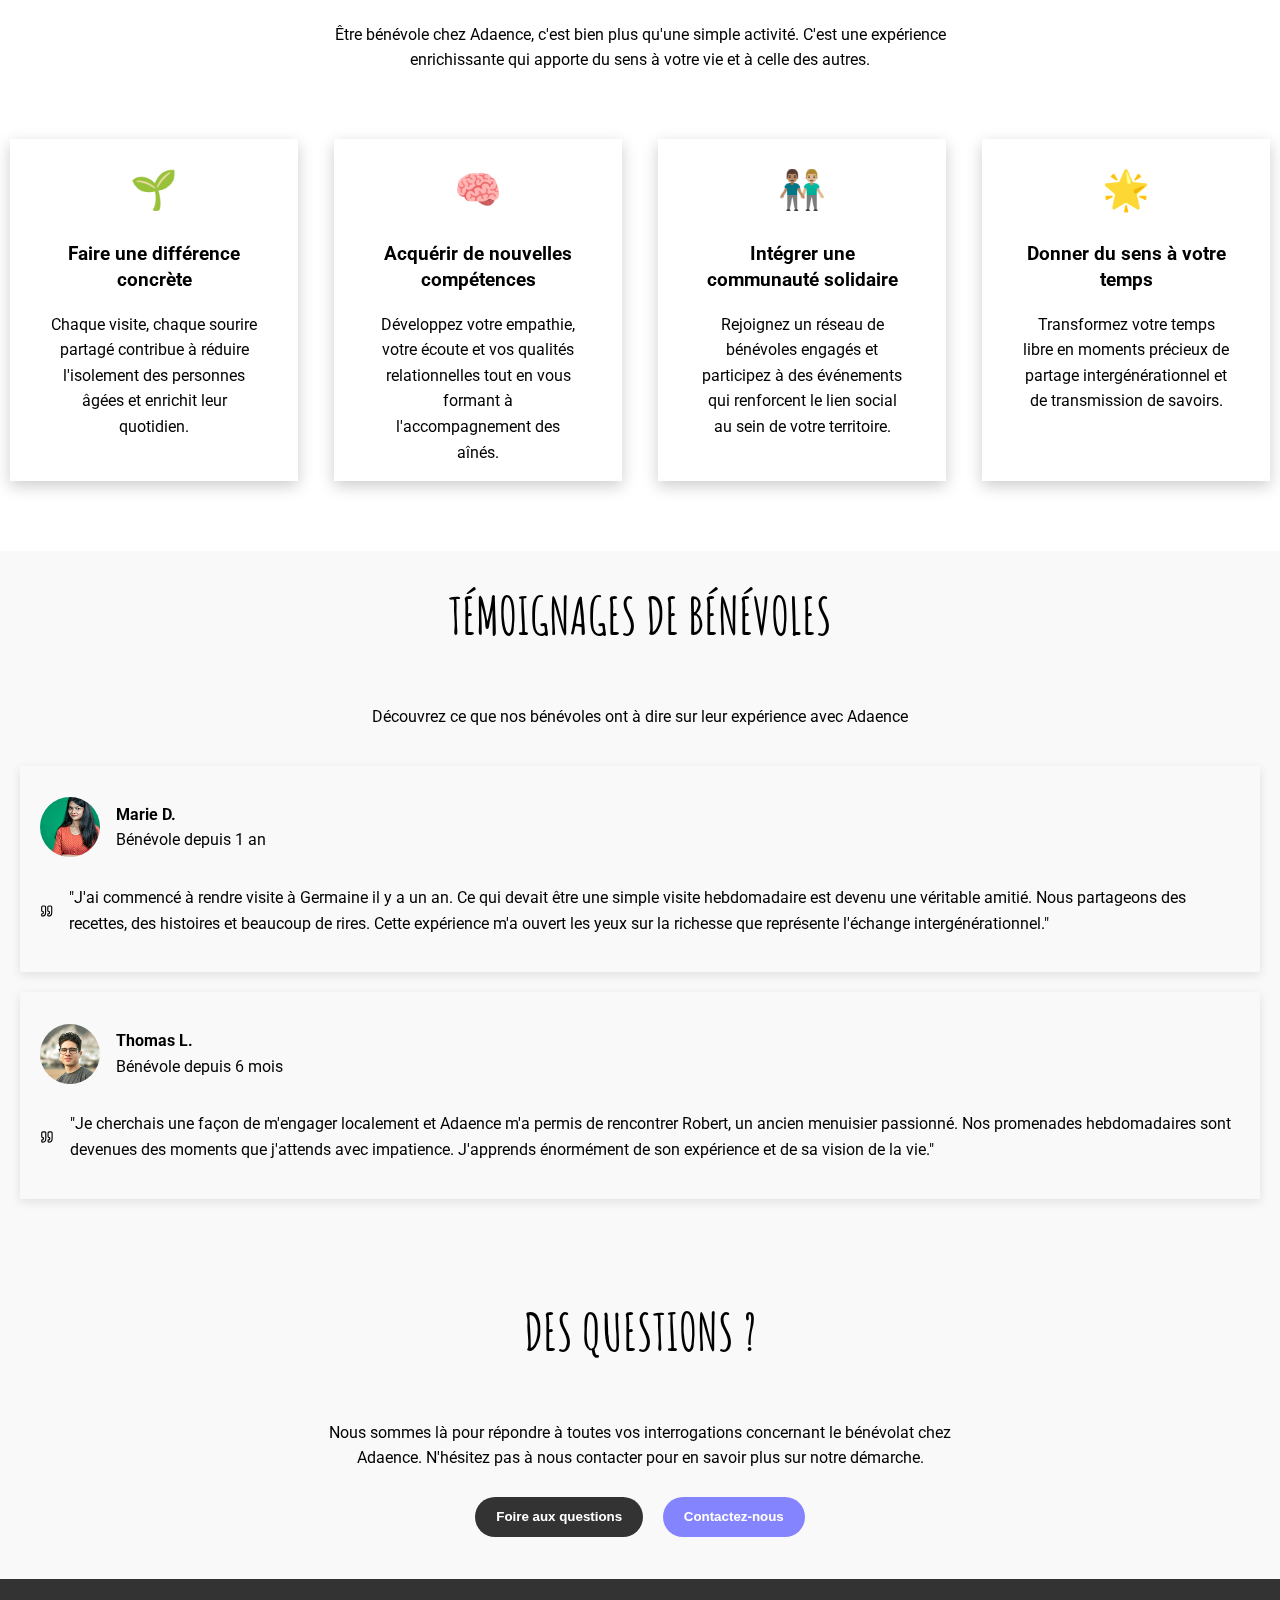
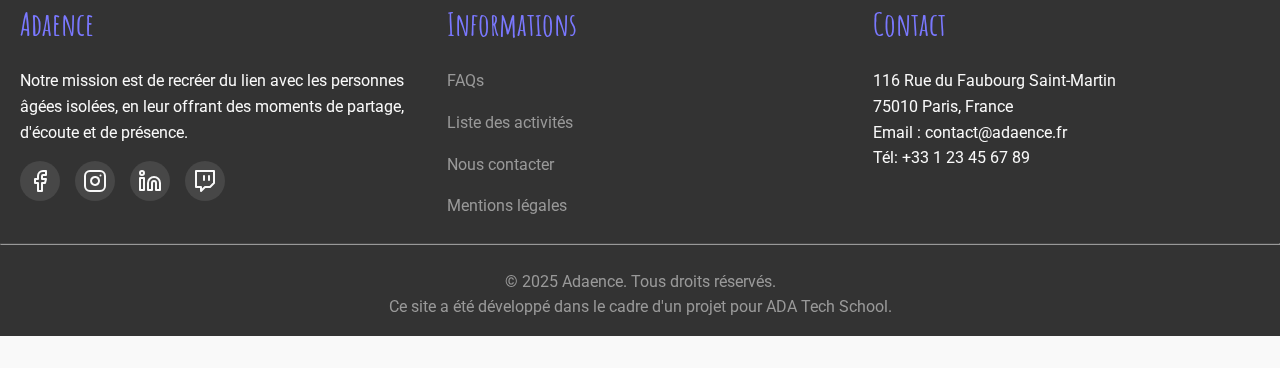
<file: volunteer.html>
<!DOCTYPE html>
<html lang="fr">

<head>
    <meta charset="UTF-8">
    <meta name="viewport" content="width=device-width, initial-scale=1.0">
    <link rel="stylesheet" href="style.css">
    <link rel="icon" type="image/vnd.icon" href="./images/favicon.ico">
    <link rel="preconnect" href="https://fonts.googleapis.com">
    <link rel="preconnect" href="https://fonts.gstatic.com" crossorigin>
    <link
        href="https://fonts.googleapis.com/css2?family=Amatic+SC:wght@400;700&family=Roboto:ital,wght@0,100..900;1,100..900&display=swap"
        rel="stylesheet">
    <link href="https://cdn.lineicons.com/5.0/lineicons.css" rel="stylesheet" />
    <script src="./sidenav.js" defer></script>
    <title>Adaence</title>
</head>

<body>
    <!-- <div style="opacity: .6; position: absolute; top: 0; left: 0;">
        <img src="./maquette/maquette_accueil.png" alt="" style="width: 100%;">
    </div> -->
    <header>

        <div id="my-side-nav">
            <a id="close-side-nav-btn" href="#">x</a>
            <ul>
                <li>
                    <a href="./index.html">
                        <svg xmlns="http://www.w3.org/2000/svg" width="24" height="24" viewBox="0 0 24 24" fill="none"
                            stroke="currentColor" stroke-width="2" stroke-linecap="round" stroke-linejoin="round"
                            class="lucide lucide-house-icon lucide-house">
                            <path d="M15 21v-8a1 1 0 0 0-1-1h-4a1 1 0 0 0-1 1v8" />
                            <path
                                d="M3 10a2 2 0 0 1 .709-1.528l7-5.999a2 2 0 0 1 2.582 0l7 5.999A2 2 0 0 1 21 10v9a2 2 0 0 1-2 2H5a2 2 0 0 1-2-2z" />
                        </svg>
                        <p>Accueil</p>
                    </a>
                </li>
                <li>
                    <a href="./search.html">
                        <svg xmlns="http://www.w3.org/2000/svg" width="24" height="24" viewBox="0 0 24 24" fill="none"
                            stroke="currentColor" stroke-width="2" stroke-linecap="round" stroke-linejoin="round"
                            class="lucide lucide-accessibility-icon lucide-accessibility">
                            <circle cx="16" cy="4" r="1" />
                            <path d="m18 19 1-7-6 1" />
                            <path d="m5 8 3-3 5.5 3-2.36 3.5" />
                            <path d="M4.24 14.5a5 5 0 0 0 6.88 6" />
                            <path d="M13.76 17.5a5 5 0 0 0-6.88-6" />
                        </svg>
                        <p>Je rends visite</p>
                    </a>
                </li>
                <li>
                    <a href="./under_construction.html">
                        <svg xmlns="http://www.w3.org/2000/svg" width="24" height="24" viewBox="0 0 24 24" fill="none"
                            stroke="currentColor" stroke-width="2" stroke-linecap="round" stroke-linejoin="round"
                            class="lucide lucide-book-open-icon lucide-book-open">
                            <path d="M12 7v14" />
                            <path
                                d="M3 18a1 1 0 0 1-1-1V4a1 1 0 0 1 1-1h5a4 4 0 0 1 4 4 4 4 0 0 1 4-4h5a1 1 0 0 1 1 1v13a1 1 0 0 1-1 1h-6a3 3 0 0 0-3 3 3 3 0 0 0-3-3z" />
                        </svg>
                        <p>Guide du partage</p>
                    </a>
                </li>
                <li>
                    <a href="./volunteer.html">
                        <svg xmlns="http://www.w3.org/2000/svg" width="24" height="24" viewBox="0 0 24 24" fill="none"
                            stroke="currentColor" stroke-width="2" stroke-linecap="round" stroke-linejoin="round"
                            class="lucide lucide-hand-helping-icon lucide-hand-helping">
                            <path d="M11 12h2a2 2 0 1 0 0-4h-3c-.6 0-1.1.2-1.4.6L3 14" />
                            <path
                                d="m7 18 1.6-1.4c.3-.4.8-.6 1.4-.6h4c1.1 0 2.1-.4 2.8-1.2l4.6-4.4a2 2 0 0 0-2.75-2.91l-4.2 3.9" />
                            <path d="m2 13 6 6" />
                        </svg>
                        <p>Devenir bénévole</p>
                    </a>
                </li>
                <li>
                    <a href="./under_construction.html">
                        <button class="btn-secondary">Faire un don ❤</button>
                    </a>
                </li>
            </ul>
        </div>

        <a href="#" id="open-side-nav-btn">
            <span class="buger-icon">
                <span></span>
                <span></span>
                <span></span>
            </span>
        </a>


        <a href="./index.html">
            <h1>☕ Ada<span class="secondary-color">ence</span></h1>
        </a>
        <nav>
            <a href="./index.html">
                <svg xmlns="http://www.w3.org/2000/svg" width="24" height="24" viewBox="0 0 24 24" fill="none"
                    stroke="currentColor" stroke-width="2" stroke-linecap="round" stroke-linejoin="round"
                    class="lucide lucide-house-icon lucide-house">
                    <path d="M15 21v-8a1 1 0 0 0-1-1h-4a1 1 0 0 0-1 1v8" />
                    <path
                        d="M3 10a2 2 0 0 1 .709-1.528l7-5.999a2 2 0 0 1 2.582 0l7 5.999A2 2 0 0 1 21 10v9a2 2 0 0 1-2 2H5a2 2 0 0 1-2-2z" />
                </svg>
                <p>Accueil</p>
            </a>
            <a href="./search.html">
                <svg xmlns="http://www.w3.org/2000/svg" width="24" height="24" viewBox="0 0 24 24" fill="none"
                    stroke="currentColor" stroke-width="2" stroke-linecap="round" stroke-linejoin="round"
                    class="lucide lucide-accessibility-icon lucide-accessibility">
                    <circle cx="16" cy="4" r="1" />
                    <path d="m18 19 1-7-6 1" />
                    <path d="m5 8 3-3 5.5 3-2.36 3.5" />
                    <path d="M4.24 14.5a5 5 0 0 0 6.88 6" />
                    <path d="M13.76 17.5a5 5 0 0 0-6.88-6" />
                </svg>
                <p>Je rends visite</p>
            </a>
            <a href="./under_construction.html">
                <svg xmlns="http://www.w3.org/2000/svg" width="24" height="24" viewBox="0 0 24 24" fill="none"
                    stroke="currentColor" stroke-width="2" stroke-linecap="round" stroke-linejoin="round"
                    class="lucide lucide-book-open-icon lucide-book-open">
                    <path d="M12 7v14" />
                    <path
                        d="M3 18a1 1 0 0 1-1-1V4a1 1 0 0 1 1-1h5a4 4 0 0 1 4 4 4 4 0 0 1 4-4h5a1 1 0 0 1 1 1v13a1 1 0 0 1-1 1h-6a3 3 0 0 0-3 3 3 3 0 0 0-3-3z" />
                </svg>
                <p>Guide du partage</p>
            </a>
            <a href="./volunteer.html">
                <svg xmlns="http://www.w3.org/2000/svg" width="24" height="24" viewBox="0 0 24 24" fill="none"
                    stroke="currentColor" stroke-width="2" stroke-linecap="round" stroke-linejoin="round"
                    class="lucide lucide-hand-helping-icon lucide-hand-helping">
                    <path d="M11 12h2a2 2 0 1 0 0-4h-3c-.6 0-1.1.2-1.4.6L3 14" />
                    <path
                        d="m7 18 1.6-1.4c.3-.4.8-.6 1.4-.6h4c1.1 0 2.1-.4 2.8-1.2l4.6-4.4a2 2 0 0 0-2.75-2.91l-4.2 3.9" />
                    <path d="m2 13 6 6" />
                </svg>
                <p>Devenir bénévole</p>
            </a>
        </nav>
        <button id="donate-navbar" class="btn-secondary">Faire un don ❤</button>
    </header>

    <section id="volunteer-section">
        <div id="volunteer-image"></div>

        <div id="volunteer-presentation" class="section-presentation">
            <h2>Devenir bénévole</h2>
            <p>Rejoignez notre communauté et donnez du sens à votre temps libre. En devenant bénévole chez Adaence,
                vous contribuez à rétablir des liens humains essentiels avec nos aînés.</p>
        </div>
    </section>

    <div id="form-div" class="div-go-up">
        <div class="section-presentation">
            <h2>Formulaire d'inscription</h2>
            <p>Remplissez ce formulaire pour rejoindre notre réseau de bénévoles.
                Nous vous contacterons rapidement pour vous présenter les prochaines étapes.</p>
        </div>
        <form id="form-zone">
            <div class="flex-row">
                <label>
                    <p>Prénom <span class="red-star">*</span></p>
                    <input type="text" placeholder="Votre prénom" required="required">
                </label>
                <label>
                    <p>Nom <span class="red-star">*</span></p>
                    <input type="text" placeholder="Votre nom" required="required">
                </label>
            </div>
            <label>
                <p>Adresse email <span class="red-star">*</span></p>
                <input type="email" placeholder="exemple@email.com" required="required">
            </label>
            <div class="flex-row">
                <label>
                    <p>Ville <span class="red-star">*</span></p>
                    <input type="text" placeholder="Votre ville" required="required">
                </label>
                <label>
                    <p>Code postal <span class="red-star">*</span></p>
                    <input type="text" placeholder="Code postal" required="required">
                </label>
            </div>
            <label>
                <p>Disponibilités <span class="red-star">*</span></p>
                <select name="" id="" required="required">
                    <option value="">Sélectionnez vos disponibilités</option>
                    <option value="En matinée">En matinée</option>
                    <option value="L'après-midi">L'après-midi</option>
                    <option value="En soirée">En soirée</option>
                    <option value="Peu importe">Peu importe</option>
                </select>
            </label>
            <label>
                <p>Votre motivation <span class="red-star">*</span></p>
                <textarea name="volunteer-motivation" id="volunteer-motivation"
                    placeholder="Parlez-nous de votre motivation à devenir bénévole chez Adaence..."
                    required="required"></textarea>
            </label>
            <div class="div-to-center-button">
                <a href="#"><button class="btn-accent">Envoyer ma candidature</button></a>
            </div>
        </form>
    </div>



    <section id="how-to-become-volunteer">

        <div id="how-to-become-volunteer-presentation" class="section-presentation">
            <h2>Pourquoi devenir bénévole ?</h2>
            <p>Être bénévole chez Adaence, c'est bien plus qu'une simple activité. C'est une expérience enrichissante
                qui apporte du sens à votre vie et à celle des autres.</p>
        </div>

        <div id="how-to-become-volunteer-steps">
            <article>
                <p class="article-emoji">🌱</p>
                <p class="article-title">Faire une différence concrète</p>
                <p class="article-text">Chaque visite, chaque sourire partagé contribue à réduire l'isolement des
                    personnes âgées et enrichit leur quotidien.</p>
            </article>
            <article>
                <p class="article-emoji">🧠</p>
                <p class="article-title">Acquérir de nouvelles compétences</p>
                <p class="article-text">Développez votre empathie, votre écoute et vos qualités relationnelles tout en
                    vous formant à l'accompagnement des aînés.</p>
            </article>
            <article>
                <p class="article-emoji">👨🏽‍🤝‍👨🏼</p>
                <p class="article-title">Intégrer une communauté solidaire</p>
                <p class="article-text">Rejoignez un réseau de bénévoles engagés et participez à des événements qui
                    renforcent le lien social au sein de votre territoire.</p>
            </article>
            <article>
                <p class="article-emoji">🌟</p>
                <p class="article-title">Donner du sens à votre temps</p>
                <p class="article-text">Transformez votre temps libre en moments précieux de partage intergénérationnel
                    et de transmission de savoirs.</p>
            </article>
        </div>

    </section>

    <section id="volunteer-testimony">

        <div id="volunteer-testimony-presentation" class="section-presentation">
            <h2>Témoignages de bénévoles</h2>
            <p>Découvrez ce que nos bénévoles ont à dire sur leur expérience avec Adaence</p>
        </div>

        <article class="testimony-article">
            <div class="head-of-article">
                <img src="./images/anil-sharma-vssw0Ad6TFg-unsplash.jpg" alt="Photo of a volunteer"
                    class="testimony-img">
                <p><span class="bold">Marie D.</span><br>
                    Bénévole depuis 1 an</p>
            </div>
            <div class="testimony-article-text">
                <svg xmlns="http://www.w3.org/2000/svg" width="24" height="24" viewBox="0 0 24 24" fill="none"
                    stroke="currentColor" stroke-width="2" stroke-linecap="round" stroke-linejoin="round"
                    class="lucide lucide-quote-icon lucide-quote">
                    <path
                        d="M16 3a2 2 0 0 0-2 2v6a2 2 0 0 0 2 2 1 1 0 0 1 1 1v1a2 2 0 0 1-2 2 1 1 0 0 0-1 1v2a1 1 0 0 0 1 1 6 6 0 0 0 6-6V5a2 2 0 0 0-2-2z" />
                    <path
                        d="M5 3a2 2 0 0 0-2 2v6a2 2 0 0 0 2 2 1 1 0 0 1 1 1v1a2 2 0 0 1-2 2 1 1 0 0 0-1 1v2a1 1 0 0 0 1 1 6 6 0 0 0 6-6V5a2 2 0 0 0-2-2z" />
                </svg>
                <p>"J'ai commencé à rendre visite à Germaine il y a un an. Ce qui devait être une simple visite
                    hebdomadaire est devenu une véritable amitié. Nous partageons des recettes, des histoires et
                    beaucoup de rires. Cette expérience m'a ouvert les yeux sur la richesse que représente l'échange
                    intergénérationnel."</p>
            </div>
        </article>

        <article class="testimony-article">
            <div class="head-of-article">
                <img src="./images/diego-hernandez-MSepzbKFz10-unsplash.jpg" alt="Photo of a volunteer"
                    class="testimony-img">
                <p><span class="bold">Thomas L.</span><br>
                    Bénévole depuis 6 mois</p>
            </div>
            <div class="testimony-article-text">
                <svg xmlns="http://www.w3.org/2000/svg" width="24" height="24" viewBox="0 0 24 24" fill="none"
                    stroke="currentColor" stroke-width="2" stroke-linecap="round" stroke-linejoin="round"
                    class="lucide lucide-quote-icon lucide-quote">
                    <path
                        d="M16 3a2 2 0 0 0-2 2v6a2 2 0 0 0 2 2 1 1 0 0 1 1 1v1a2 2 0 0 1-2 2 1 1 0 0 0-1 1v2a1 1 0 0 0 1 1 6 6 0 0 0 6-6V5a2 2 0 0 0-2-2z" />
                    <path
                        d="M5 3a2 2 0 0 0-2 2v6a2 2 0 0 0 2 2 1 1 0 0 1 1 1v1a2 2 0 0 1-2 2 1 1 0 0 0-1 1v2a1 1 0 0 0 1 1 6 6 0 0 0 6-6V5a2 2 0 0 0-2-2z" />
                </svg>
                <p>"Je cherchais une façon de m'engager localement et Adaence m'a permis de rencontrer Robert, un ancien
                    menuisier passionné. Nos promenades hebdomadaires sont devenues des moments que j'attends avec
                    impatience. J'apprends énormément de son expérience et de sa vision de la vie."</p>
            </div>
        </article>

    </section>


    <section id="any-questions">

        <div class="section-presentation">
            <h2>Des questions ?</h2>
            <p>Nous sommes là pour répondre à toutes vos interrogations concernant le bénévolat chez Adaence.
                N'hésitez pas à nous contacter pour en savoir plus sur notre démarche.</p>
        </div>

        <div id="multiple-btn-div">
            <a href="./under_construction.html"><button class="btn-primary">Foire aux questions</button></a>
            <a href="./under_construction.html"><button class="btn-secondary">Contactez-nous</button></a>
        </div>

    </section>


    <footer>
        <section id="head-of-footer">
            <section id="footer-adaence">
                <h3 class="secondary-color">Adaence</h3>
                <div class="footer-paragraphs">
                    <p>Notre mission est de recréer du lien avec les personnes âgées isolées, en leur offrant des
                        moments de partage, d'écoute et de présence.</p>
                    <div id="logos-social-networks">
                        <div class="logo-lucide">
                            <svg xmlns="http://www.w3.org/2000/svg" width="24" height="24" viewBox="0 0 24 24"
                                fill="none" stroke="currentColor" stroke-width="2" stroke-linecap="round"
                                stroke-linejoin="round" class="lucide lucide-facebook-icon lucide-facebook">
                                <path d="M18 2h-3a5 5 0 0 0-5 5v3H7v4h3v8h4v-8h3l1-4h-4V7a1 1 0 0 1 1-1h3z" />
                            </svg>
                        </div>
                        <div class="logo-lucide">
                            <svg xmlns="http://www.w3.org/2000/svg" width="24" height="24" viewBox="0 0 24 24"
                                fill="none" stroke="currentColor" stroke-width="2" stroke-linecap="round"
                                stroke-linejoin="round" class="lucide lucide-instagram-icon lucide-instagram">
                                <rect width="20" height="20" x="2" y="2" rx="5" ry="5" />
                                <path d="M16 11.37A4 4 0 1 1 12.63 8 4 4 0 0 1 16 11.37z" />
                                <line x1="17.5" x2="17.51" y1="6.5" y2="6.5" />
                            </svg>
                        </div>
                        <div class="logo-lucide">
                            <svg xmlns="http://www.w3.org/2000/svg" width="24" height="24" viewBox="0 0 24 24"
                                fill="none" stroke="currentColor" stroke-width="2" stroke-linecap="round"
                                stroke-linejoin="round" class="lucide lucide-linkedin-icon lucide-linkedin">
                                <path
                                    d="M16 8a6 6 0 0 1 6 6v7h-4v-7a2 2 0 0 0-2-2 2 2 0 0 0-2 2v7h-4v-7a6 6 0 0 1 6-6z" />
                                <rect width="4" height="12" x="2" y="9" />
                                <circle cx="4" cy="4" r="2" />
                            </svg>
                        </div>
                        <div class="logo-lucide">
                            <svg xmlns="http://www.w3.org/2000/svg" width="24" height="24" viewBox="0 0 24 24"
                                fill="none" stroke="currentColor" stroke-width="2" stroke-linecap="round"
                                stroke-linejoin="round" class="lucide lucide-twitch-icon lucide-twitch">
                                <path d="M21 2H3v16h5v4l4-4h5l4-4V2zm-10 9V7m5 4V7" />
                            </svg>
                        </div>
                    </div>
                </div>
            </section>

            <section>
                <h3 class="secondary-color">Informations</h3>
                <div id="informations-links" class="footer-paragraphs">
                    <a href="./under_construction.html" class="hover-underlined">
                        <p>FAQs</p>
                    </a>
                    <a href="./under_construction.html" class="hover-underlined">
                        <p>Liste des activités</p>
                    </a>
                    <a href="mailto:contact@adaence.fr" class="hover-underlined">
                        <p>Nous contacter</p>
                    </a>
                    <a href="./under_construction.html" class="hover-underlined">
                        <p>Mentions légales</p>
                    </a>
                </div>
            </section>

            <section>
                <h3 class="secondary-color">Contact</h3>
                <div class="footer-paragraphs">
                    <p>116 Rue du Faubourg Saint-Martin<br>
                        75010 Paris, France<br>
                        Email : <a href="mailto:contact@adaence.fr"
                            class="hover-underlined light-color">contact@adaence.fr</a><br>
                        Tél: +33 1 23 45 67 89</p>
                </div>
            </section>
        </section>
        <hr>
        <section id="foot-of-footer">
            <p>© 2025 Adaence. Tous droits réservés.<br>
                Ce site a été développé dans le cadre d'un projet pour ADA Tech School.</p>
        </section>
    </footer>

</body>

</html>
</file>
<file: style.css>
/* *** *** *** GENERAL *** *** *** */
:root {
    --primary-color: #fafafa;
    --secondary-color: #7a78ff;
    --accent-color: #ff6d38;
    --heading-color: #333;
    --light-color: #f9f9f9;
    --dark-color: #333;

    --btn-primary-bg: #333;
    --btn-secondary-bg: #8584ff;
    --btn-accent-bg: #ffc412;
    --btn-primary-hover-bg: #e74c3c;
    --btn-secondary-hover-bg: #333;

    --font-family-heading: 'Amatic SC', sans-serif;
    --font-family-text: "Roboto", sans-serif;
    --border-radius: 8px;

    --shadow-sm: 0 2px 5px rgba(0, 0, 0, 0.1);
    --shadow-md: 0 3px 10px rgba(0, 0, 0, 0.1);
    --shadow-lg: 0 5px 15px rgba(0, 0, 0, 0.1);
    --shadow-xl: 0 5px 15px rgba(0, 0, 0, 0.2);

    --section-margin: 2rem 0;
    --container-width: 90%;
}

body {
    margin: 0;
    font-family: var(--font-family-text);
    background-color: var(--light-color);
    line-height: 1.6rem;
}

h1 {
    color: var(--heading-color);
}

h2 {
    font-family: var(--font-family-heading);
    font-size: 3.2rem;
    margin: 0 0 40px 0;
    text-transform: uppercase;
    text-align: center;
    line-height: normal;

    @media screen and (max-width: 600px) {
        font-size: 3rem;

        @media screen and (max-width: 425px) {
            font-size: 2.5rem;
        }
    }
}

h3 {
    font-family: var(--font-family-heading);
    font-size: 2rem;
}

.secondary-color {
    color: var(--secondary-color);
}

.light-color {
    color: var(--light-color);
}

.btn-secondary {
    background-color: var(--btn-secondary-bg);
    cursor: pointer;
}

.btn-secondary:hover {
    background-color: var(--btn-secondary-hover-bg);
}

.btn-primary {
    background-color: var(--btn-primary-bg);
    cursor: pointer;
}

.btn-primary:hover {
    background-color: var(--btn-primary-hover-bg);
}

.btn-accent {
    background-color: var(--btn-accent-bg);
    cursor: pointer;
}

.btn-accent:hover {
    background-color: var(--btn-primary-hover-bg);
}

button {
    border-radius: 50px;
    color: white;
    font-weight: bold;
    padding: 0.8rem 1.3rem;
    border: 0;
    display: flex;
    align-items: center;
    justify-content: center;
    height: 2.5rem;
    margin: 10px 10px;
}

.hover-underlined:hover {
    text-decoration: underline;
}

.section-presentation {
    display: flex;
    flex-direction: column;
    align-items: center;
    justify-content: center;
    width: 100%;
}

.section-presentation p {
    width: 50%;
    text-align: center;

    @media screen and (max-width: 660px) {
        width: 75%;
    }
}

a {
    text-decoration: none;
}

/* *** *** *** HEADER SECTION *** *** *** */
header {
    display: flex;
    flex-direction: row;
    justify-content: space-around;
    align-items: center;
    background-color: var(--primary-color);
    box-shadow: var(--shadow-lg);

    @media screen and (max-width: 400px) {
        justify-content: flex-start;
        padding-left: 20px;
        gap: 1rem;
    }
}

nav a {
    display: flex;
    flex-direction: row;
    align-items: center;
    gap: 0.3rem;
    color: var(--heading-color);
}

nav a:hover {
    color: var(--secondary-color);
}

nav {
    display: flex;
    flex-direction: row;
    gap: 1rem;
    font-weight: bold;

    @media screen and (max-width: 929px) {
        display: none;
    }
}

nav img {
    height: 1rem;
    margin-right: 0.3rem;
}

nav p {
    display: flex;
    align-items: center;
}

#donate-navbar {
    @media screen and (max-width: 400px) {
        display: none;
    }
}

/* SIDE NAV */
#my-side-nav {
    height: 100%;
    width: 250px;
    position: fixed;
    z-index: 1;
    top: 0;
    left: -250px;
    background-color: var(--light-color);
    padding-top: 60px;
    transition: left 0.5s ease;
    box-shadow: var(--shadow-xl);
}

#my-side-nav a {
    display: flex;
    flex-direction: row;
    align-items: center;
    gap: 1rem;
    padding: 8px 8px 8px 32px;
    transition: 0.3s;
    color: var(--secondary-color);
    margin-top: 15px;
}

#my-side-nav a:hover {
    font-weight: bold;
    color: var(--heading-color);
}

#my-side-nav p {
    margin: 0;
}

#my-side-nav ul {
    list-style-type: none;
    padding: 0;
    margin: 0;
}

#my-side-nav.active {
    left: 0;
}

#close-side-nav-btn {
    position: absolute;
    top: 0;
    right: 25px;
    font-size: 36px;
    font-weight: bold;
}

#close-side-nav-btn:hover {
    color: var(--heading-color);
}

.buger-icon span {
    display: block;
    width: 35px;
    height: 5px;
    border-radius: 10px;
    background-color: var(--heading-color);
    margin: 6px 0;
}

#open-side-nav-btn {
    display: none;

    @media screen and (max-width: 929px) {
        display: flex;
    }
}


/* *** *** *** SEARCH SECTION *** *** *** */
#search,
#volunteer-section {
    position: relative;
    height: 27rem;
}

#search-image {
    top: 0;
    left: 0;
    display: flex;
    flex-direction: column;
    align-items: center;
    justify-content: center;
    background: url("./images/fiqih-pradana-qm-SgY--sVg-unsplash.jpg");
    background-repeat: no-repeat;
    background-size: cover;
    background-position: center;
    backdrop-filter: blur(20px);
    filter: brightness(60%);
    height: 27rem;
    width: 100%;
}

#search-presentation,
#volunteer-presentation {
    position: absolute;
    top: 0;
    color: var(--primary-color);
    height: 27rem;
}

#searchbar {
    margin: 0 auto;
    width: 60%;
    border-radius: var(--border-radius);
    box-shadow: var(--shadow-md);
    background-color: white;
    padding: 20px;
    position: relative;

    @media screen and (max-width: 980px) {
        width: 80%;
    }
}

#search-zone {
    display: flex;
    flex-direction: row;
    justify-content: space-between;
    align-items: flex-end;

    @media screen and (max-width: 735px) {
        flex-direction: column;
        align-items: center;
    }
}

.div-go-up {
    top: -40px;
}

#search-zone label {
    display: flex;
    flex-direction: column;
    margin: 10px 10px;
    width: 100%;
}

#search-zone label p {
    font-weight: bold;
    margin: 0 0 10px 0;
    color: var(--dark-color);
}

#search-zone label select {
    height: 2.4rem;
    font-weight: bold;
    padding-left: 10px;
    border-radius: var(--border-radius);
    border: solid 1px lightgrey;
    color: var(--dark-color);
}

#search-zone label select:hover {
    border: solid 1px black;
}

#search-zone label input {
    height: 2.2rem;
    padding-left: 10px;
    border-radius: var(--border-radius);
    border: solid 1px lightgrey;
    color: var(--dark-color);
}

#search-zone label input:hover {
    border: solid 1px black;
}

#search-zone button {
    width: 100%;
}

#searchbar-infos {
    display: flex;
    flex-direction: row;
    justify-content: space-between;
}

#reset-filters {
    color: var(--btn-accent-bg);
    text-decoration: underline;
    cursor: pointer;
}

#reset-filters:hover {
    color: var(--accent-color);
}

/* *** *** *** PROFILES SECTION *** *** *** */
#profiles-to-meet {
    margin: var(--section-margin);
}

#profiles {
    display: grid;
    grid-template-columns: repeat(4, 1fr);
    grid-template-rows: repeat(3, 16rem);
    width: 100%;
    grid-gap: 10px;
    padding: 40px;
    box-sizing: border-box;

    @media screen and (max-width: 770px) {
        grid-template-rows: repeat(3, 8rem);

        @media screen and (max-width: 560px) {
            grid-template-rows: repeat(3, 4rem);
        }
    }
}

#profiles img {
    object-fit: cover;
    border-radius: var(--border-radius);
    width: 100%;
    height: 100%;
}

#profiles img:hover {
    width: 102%;
    height: 101%;
    align-items: center;
    justify-content: center;
}

.img1,
.img3,
.img6,
.img8 {
    grid-row: span 2;
}

.img5 {
    grid-column-start: 1;
    grid-row-start: 3;
}

.img7 {
    grid-row-start: 3;
    grid-column-start: 3;
}

#btn-more-profiles-div {
    display: flex;
    justify-content: center;
    padding: 20px;
    box-sizing: border-box;
}

/* *** *** *** HOW IT WORKS SECTION *** *** *** */
#how-it-works,
#how-to-become-volunteer {
    background-color: white;
    margin: var(--section-margin);
}

#how-it-works-presentation,
#how-to-become-volunteer-presentation {
    padding: 40px 0;
    box-sizing: border-box;
}

#how-it-works-steps,
#how-to-become-volunteer-steps {
    display: flex;
    flex-direction: row;
    gap: 1rem;
    justify-content: center;
    /* justify-content: space-evenly; */

    @media screen and (max-width: 880px) {
        flex-direction: column;
        align-items: center;
    }
}

#how-it-works-steps article,
#how-to-become-volunteer-steps article {
    box-shadow: var(--shadow-xl);
    padding: 0 40px;
    margin: 10px 10px 70px 10px;
    width: 80%;
    box-sizing: border-box;

    @media screen and (max-width: 880px) {
        width: 80%;
        margin: 10px;
    }

    ;
}

.article-emoji {
    text-align: center;
    font-size: 2.4rem;
}

.article-title {
    text-align: center;
    font-weight: bold;
    font-size: 1.2rem;
}

.article-text {
    text-align: center;
}

/* *** *** *** READY TO MAKE THE DIFF SECTION *** *** *** */
#ready-to-make-the-diff {
    margin: var(--section-margin);
}

#multiple-btn-div {
    display: flex;
    flex-direction: row;
    justify-content: center;

    @media screen and (max-width: 580px) {
        flex-direction: column;
        align-items: center;
    }
}

/* *** *** *** FOOTER *** *** *** */
footer {
    background-color: var(--dark-color);
    margin: var(--section-margin);
}

#head-of-footer {
    display: flex;
    flex-direction: row;
    justify-content: space-between;
    padding: 0;

    @media screen and (max-width: 660px) {
        flex-direction: column;
    }
}

.little-screen {
    display: none;

    @media screen and (max-width: 660px) {
        display: flex;

        @media screen and (max-width: 580px) {
            display: none;
        }
    }
}

footer section {
    width: 100%;
    padding: 0 20px;
    box-sizing: border-box;
}

.footer-paragraphs {
    color: var(--light-color);
}

#informations-links {
    @media screen and (max-width: 660px) {
        display: flex;
        flex-direction: row;
        gap: 1rem;

        @media screen and (max-width: 580px) {
            flex-direction: column;
            gap: 0;
        }
    }
}

#informations-links p {
    @media screen and (max-width: 580px) {
        margin: 0;
    }
}

#logos-social-networks {
    display: flex;
    flex-direction: row;
}

.logo-lucide {
    display: flex;
    justify-content: center;
    align-items: center;
    background-color: #474747;
    border-radius: 50%;
    height: 40px;
    width: 40px;
    margin-right: 15px;
}

.logo-lucide:hover {
    background-color: var(--btn-primary-hover-bg);
}

.footer-paragraphs>a {
    color: #999999;
}

hr {
    border-color: #999999;
}

#foot-of-footer {
    display: flex;
    justify-content: center;
    margin: 0;
    padding: 0;
    color: #999999;
    text-align: center;
}


/* *** *** *** *** *** *** *** *** *** *** *** *** *** *** *** */
/* *** *** *** *** *** *** PAGE SEARCH *** *** *** *** *** *** */
/* *** *** *** *** *** *** *** *** *** *** *** *** *** *** *** */

/* *** *** *** SEARCH SECTION *** *** *** */
#search-section {
    padding: 30px;
}

/* *** *** *** SEARCH RESULTS *** *** *** */
#search-results {
    display: grid;
    grid-template-columns: repeat(4, 1fr);
    grid-gap: 10px;
    padding: 40px;

    @media screen and (max-width: 850px) {
        grid-template-columns: repeat(3, 1fr);

        @media screen and (max-width: 700px) {
            grid-template-columns: repeat(2, 1fr);

            @media screen and (max-width: 450px) {
                grid-template-columns: repeat(1, 1fr);
            }
        }
    }
}

.profile-article {
    display: flex;
    flex-direction: column;
    border-radius: var(--border-radius);
    overflow: hidden;
    box-shadow: var(--shadow-md);
}

.profile-img-div {
    display: flex;
    justify-content: center;
    align-items: center;
    height: 200px;
    overflow: hidden;
}

.profile-img {
    object-fit: cover;
    width: 100%;
    height: 100%;
    box-sizing: border-box;
}

.profile-details-div {
    padding: 20px;
    color: var(--dark-color);
}

.profile-moment {
    margin: 0;
    font-weight: bold;
}

.profile-name {
    margin: 5px 0;
    font-weight: bold;
    color: var(--accent-color);
}

.profile-job-age {
    margin: 0;
}

.profile-city {
    margin: 0;
}

.profile-description {
    margin: 5px 0;
    font-weight: bold;
}

.profile-article button {
    margin: auto 25px 20px 25px;
    width: fit-content;
    /* margin-top: auto; */
}

.no-result {
    width: 100%;
    text-align: center;
    font-weight: bold;
    padding: 20px;
    box-sizing: border-box;
}


/* *** *** *** *** *** *** *** *** *** *** *** *** *** *** *** *** */
/* *** *** *** *** *** *** PAGE VOLUNTEER *** *** *** *** *** *** */
/* *** *** *** *** *** *** *** *** *** *** *** *** *** *** *** *** */

/* *** *** *** VOLUNTEER SECTION *** *** *** */
#volunteer-image {
    top: 0;
    left: 0;
    display: flex;
    flex-direction: column;
    align-items: center;
    justify-content: center;
    background: url("./images/hannah-busing-Zyx1bK9mqmA-unsplash.jpg");
    background-repeat: no-repeat;
    background-size: cover;
    background-position: center;
    backdrop-filter: blur(20px);
    filter: brightness(60%);
    height: 27rem;
}

.red-star {
    color: red;
}

.flex-row {
    display: flex;
    flex-direction: row;
    gap: 1rem;

    @media screen and (max-width: 600px) {
        flex-direction: column;
        gap: 0;
    }
}

#form-div {
    margin: 0 auto;
    width: 60%;
    border-radius: var(--border-radius);
    box-shadow: var(--shadow-md);
    background-color: white;
    padding: 60px 30px 20px 30px;
    position: relative;
}

#form-zone {
    display: flex;
    flex-direction: column;
}

#form-zone label {
    width: 100%;
}

#form-zone p {
    margin-bottom: 5px;
    font-weight: bold;
    box-sizing: border-box;
}

#form-zone select {
    width: 100%;
    height: 2.4rem;
    font-weight: bold;
    padding-left: 10px;
    border-radius: var(--border-radius);
    border: solid 1px lightgrey;
    color: var(--dark-color);
    box-sizing: border-box;
}

#form-zone select:hover {
    border: solid 1px black;
}

#form-zone input {
    width: 100%;
    height: 2.2rem;
    padding-left: 10px;
    border-radius: var(--border-radius);
    border: solid 1px lightgrey;
    color: var(--dark-color);
    box-sizing: border-box;
}

#form-zone input:hover {
    border: solid 1px black;
}

.div-to-center-button {
    display: flex;
    justify-content: center;
    padding-top: 30px;
}

/* Je n'arrive pas à modifier la hauteur de cet input ci-dessous : */
#volunteer-motivation {
    height: 10rem;
    width: 100%;
    padding: 10px 10px;
    border-radius: var(--border-radius);
    border: solid 1px lightgrey;
    color: var(--dark-color);
    box-sizing: border-box;
    font-family: var(--font-family-text);
}

/* *** *** *** TESTIMONY SECTION *** *** *** */
#volunteer-testimony {
    background-color: var(--light-color);
}

.testimony-article {
    box-shadow: var(--shadow-md);
    padding: 20px;
    margin: 20px;
}

.head-of-article {
    display: flex;
    flex-direction: row;
    align-items: center;
    gap: 1rem;
}

.testimony-img {
    border-radius: 50%;
    height: 60px;
    width: 60px;
    object-fit: cover;
}

.bold {
    font-weight: bold;
}

.testimony-article-text {
    display: flex;
    flex-direction: row;
    align-items: center;
    gap: 1rem;
}

/* *** *** *** ANY QUESTION SECTION *** *** *** */
#any-questions {
    margin-top: 100px;
}

/* *** *** *** *** *** *** *** *** *** *** *** *** *** *** *** *** */
/* *** *** *** *** *** *** PAGE UNDER CONSTRUCTION *** *** *** *** */
/* *** *** *** *** *** *** *** *** *** *** *** *** *** *** *** *** */

#under-construction {
    display: flex;
    flex-direction: column;
}
#under-construction-img {
    height: 400px;
    background-image: url(./images/christopher-burns-8KfCR12oeUM-unsplash.jpg);
    background-size: cover;
    background-position: center;

    @media screen and (max-width: 550px) {
        height: 300px;

        @media screen and (max-width: 450px) {
            height: 200px;
        }
    }
}

#under-construction-text {
    padding: 20px;
}

#under-construction a {
    color: var(--dark-color);
}

#under-construction a:hover {
    text-decoration: underline;
}
</file>
